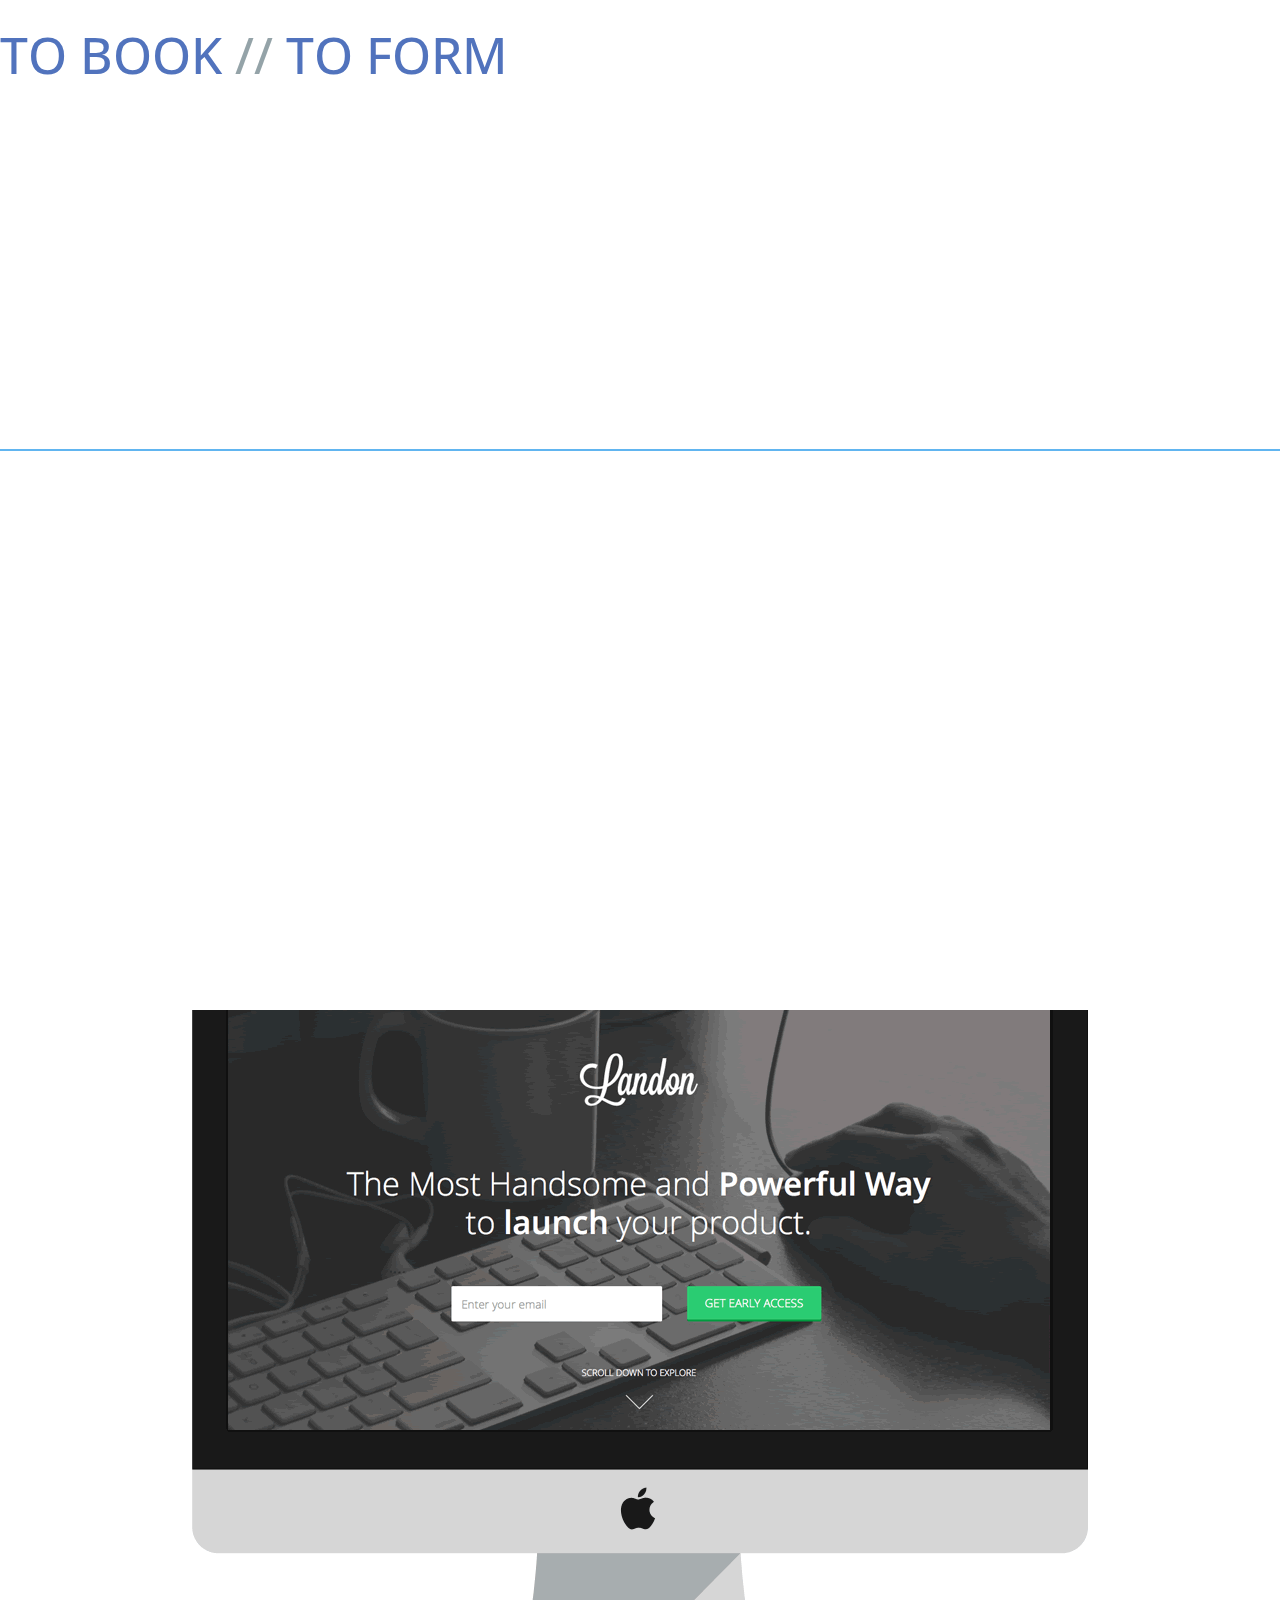
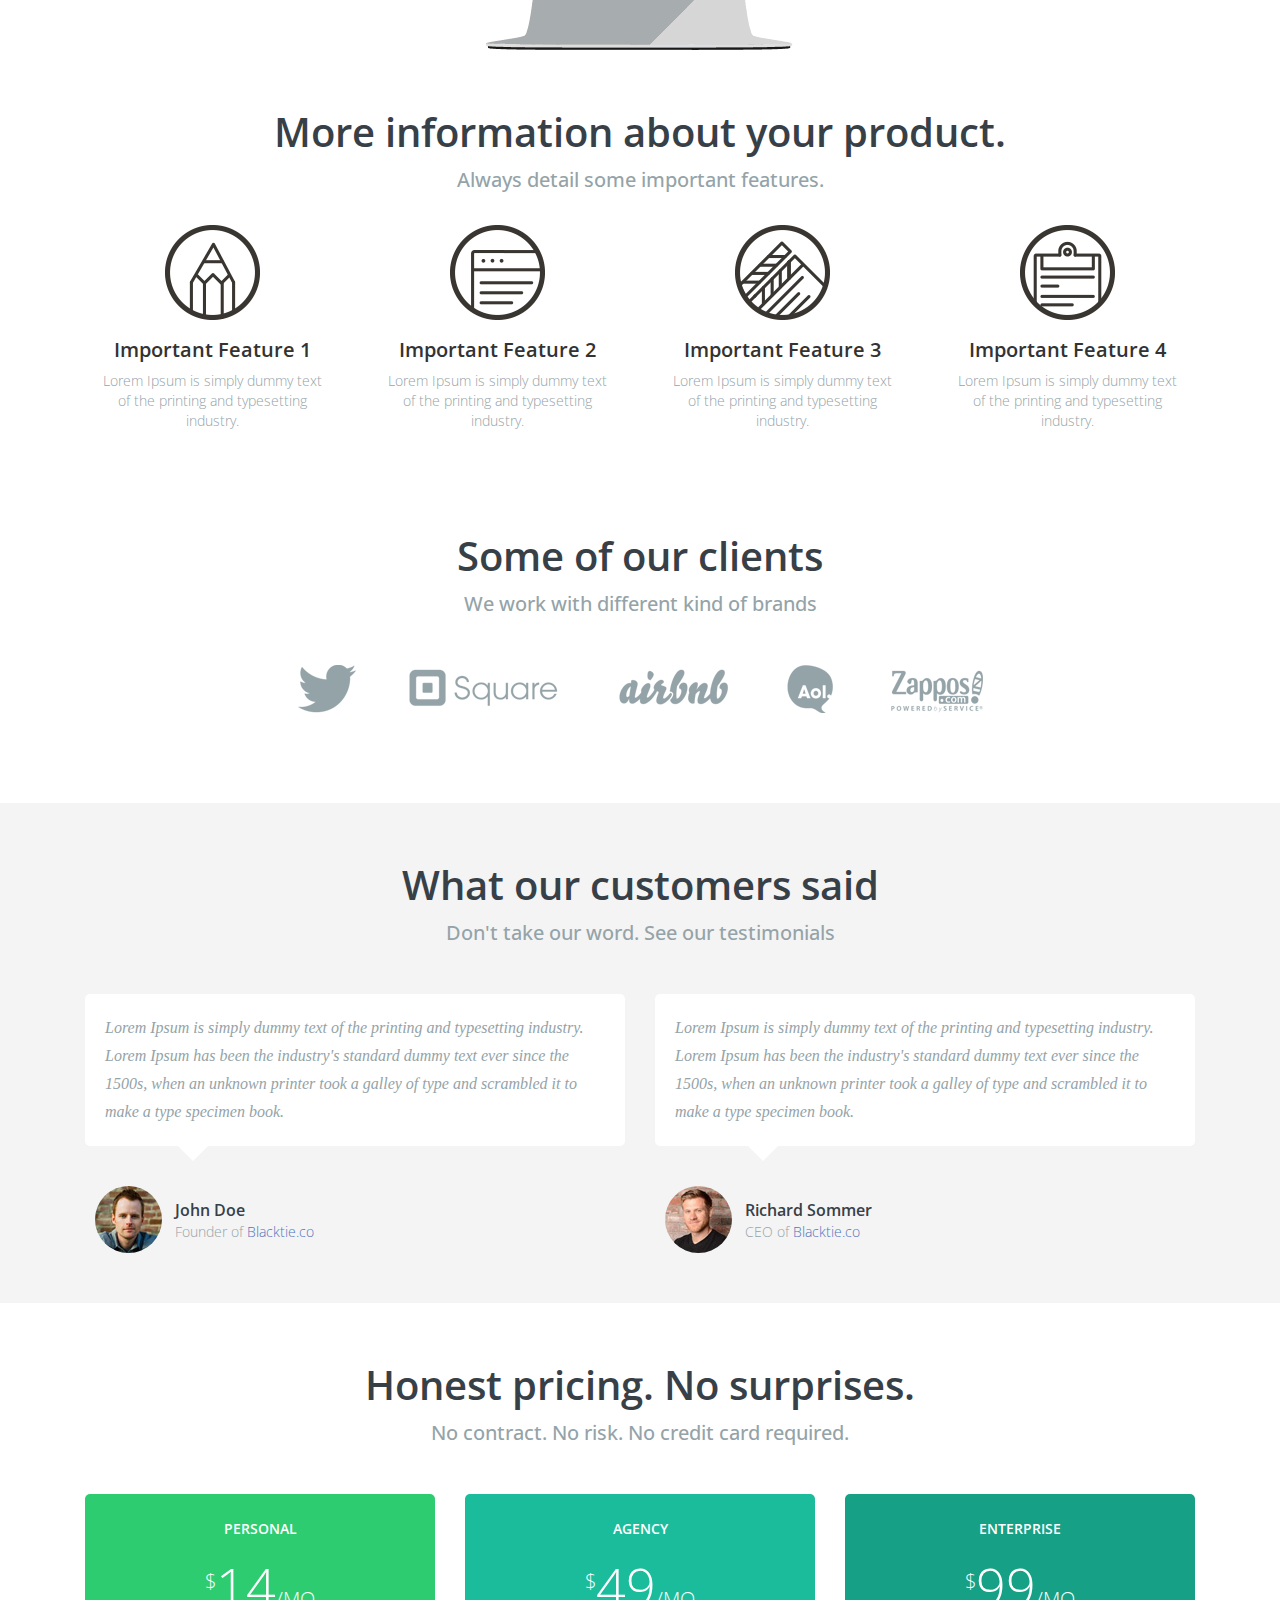
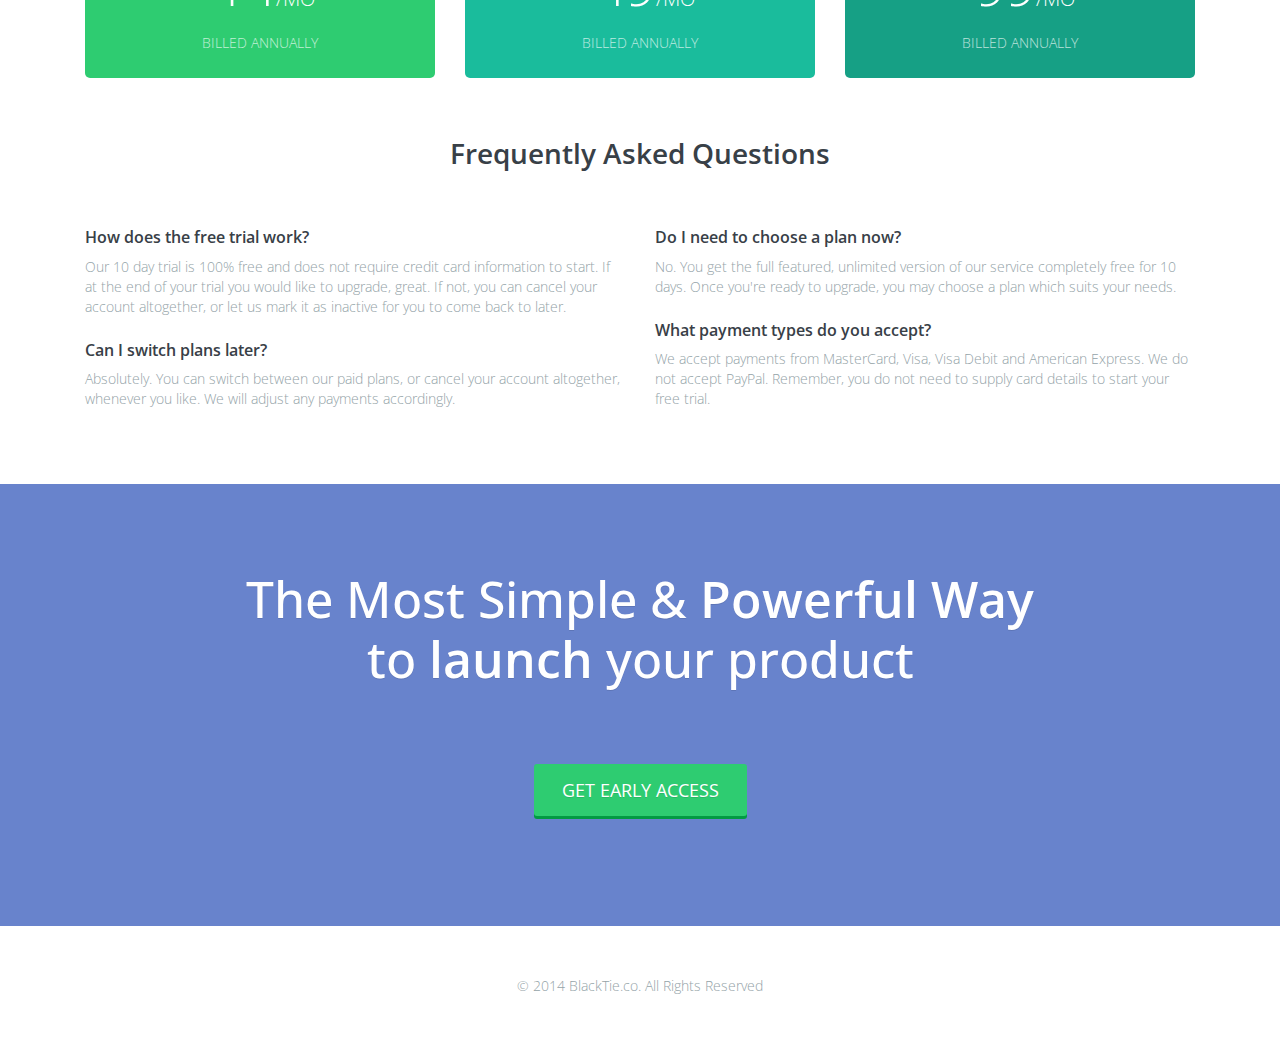
<file: WebContent/index.html>
<!DOCTYPE html>
<html lang="en">
<head>
 
	<meta charset="utf-8">
	<meta name="viewport" content="width=device-width, initial-scale=1.0">
	<meta name="author" content="Juliana Goh & Negar Ahmadifard">
	<meta name="description" content="">
	<title>LANDON - Free Bootstrap 3 Landing Page</title>
	 
	<link href="css/bootstrap.css" rel="stylesheet">
	 
	<link href="css/main.css" rel="stylesheet">
 
	<!--[if lt IE 9]>
	  <script src="js/html5shiv.js"></script>
	  <script src="js/respond.min.js"></script>
	<![endif]-->
 
	<link rel="shortcut icon" href="images/favicon.png">
	<script src="js/pace.js"></script>
        <script src="js/jquery.js"></script>
        <script src="js/bootstrap.js"></script>
        <script src="js/easing.js"></script>
        <script src="js/nicescroll.js"></script>
 
	<link href='http://fonts.googleapis.com/css?family=Open+Sans:300,600' rel='stylesheet' type='text/css'>
</head>

<body>
    
    <h1><a href="html/book.html" >TO BOOK</a> // <a href="html/form.html" >TO FORM</a> </h1>
    
	<div class="preloader"></div>
	
    <! -- ******************** MASTHEAD SECTION ******************** -->	
	<main id="top" class="masthead" role="main">
		<div class="container">
			<div class="logo"> <a href="index.html#"><img src="images/logo.png" alt="logo"></a>
			</div>
 
			<h1>The Most Handsome and <strong>Powerful Way</strong> <br>
			to <strong>launch</strong> your product.</h1>
 
			<div class="row">
	
				</div>
 
				<a href="index.html#explore" class="scrollto">
				<p>SCROLL DOWN TO EXPLORE</p>
				<p class="scrollto--arrow"><img src="images/scroll_down.png" alt="scroll down arrow"></p>
				</a>
		</div><! --/container -->
	</main><! --/main -->
 

    <! -- ******************** FEATURES SECTION ******************** -->	
	<div class="container" id="explore">
 
		<div class="section-title">
			<h2>Showcase your product with style.</h2>
			<h4>This theme is ideal for your Web Project or your App.</h4>
		</div>

		<section class="row heroimg breath">
			<div class="col-md-12 text-center"> 
				<img src="images/flat-mockup-template.png" alt="flat-mockup-template">
			</div>
		</section><! --/section -->
 
		<div class="section-title">
			<h2>More information about your product.</h2>
			<h4>Always detail some important features.</h4>
		</div>
		
		<section class="row features">
			<div class="col-sm-6 col-md-3">
				<div class="thumbnail"> 
					<img src="images/service_01.png" alt="analytics-icon">
					<div class="caption">
						<h3>Important Feature 1</h3>
						<p>Lorem Ipsum is simply dummy text of the printing and typesetting industry.</p>
					</div>
				</div><! --/thumbnail -->
			</div><! --/col-sm-6-->
 
			<div class="col-sm-6 col-md-3">
				<div class="thumbnail"> 
					<img src="images/service_02.png" alt="analytics-icon">
					<div class="caption">
						<h3>Important Feature 2</h3>
						<p>Lorem Ipsum is simply dummy text of the printing and typesetting industry.</p>
					</div>
				</div><! --/thumbnail -->
			</div><! --/col-sm-6-->
 
			<div class="col-sm-6 col-md-3">
				<div class="thumbnail"> 
					<img src="images/service_03.png" alt="analytics-icon">
					<div class="caption">
						<h3>Important Feature 3</h3>
						<p>Lorem Ipsum is simply dummy text of the printing and typesetting industry.</p>
					</div>
				</div><! --/thumbnail -->
			</div><! --/col-sm-6-->
 
			<div class="col-sm-6 col-md-3">
				<div class="thumbnail"> 
					<img src="images/service_04.png" alt="analytics-icon">
					<div class="caption">
						<h3>Important Feature 4</h3>
						<p>Lorem Ipsum is simply dummy text of the printing and typesetting industry.</p>
					</div>
				</div><! --/thumbnail -->
			</div><! --/col-sm-6-->
		</section><! --/section -->
 

	    <! -- ******************** CLIENTS SECTION ******************** -->	 
		<div class="section-title">
			<h2>Some of our clients</h2>
			<h4>We work with different kind of brands</h4>
		</div>
	
		<section class="row clientlogo breath">
			<div class="col-md-12 text-center"> 
				<img src="images/client-logos.png" alt="client-logos">
			</div>
		</section><! --/section -->
 
	</div><! --/container -->
 

	    <! -- ******************** TESTIMONIALS SECTION ******************** -->	 
		<div class="highlight testimonials">
			<div class="container">
				<div class="section-title">
					<h2>What our customers said</h2>
					<h4>Don't take our word. See our testimonials </h4>
				</div>
				
				<section class="row breath">
					<div class="col-md-6">
						<div class="testblock">Lorem Ipsum is simply dummy text of the printing and typesetting industry. Lorem Ipsum has been the industry's standard dummy text ever since the 1500s, when an unknown printer took a galley of type and scrambled it to make a type specimen book. </div>
						<div class="clientblock"> 
							<img src="images/customer-img-1.jpg" alt=".">
							<p><strong>John Doe</strong> <br>
								Founder of <a href="index.html#">Blacktie.co</a>
							</p>
						</div>
					</div><! --/col-md-6 -->
					
					<div class="col-md-6">
						<div class="testblock">Lorem Ipsum is simply dummy text of the printing and typesetting industry. Lorem Ipsum has been the industry's standard dummy text ever since the 1500s, when an unknown printer took a galley of type and scrambled it to make a type specimen book. </div>
						<div class="clientblock"> 
							<img src="images/customer-img-2.jpg" alt=".">
							<p><strong>Richard Sommer</strong> <br>
								CEO of <a href="index.html#">Blacktie.co</a>
							</p>
						</div>
					</div><! --/col-md-6 -->
				</section><! --/section -->
 
			</div><! --/container -->
		</div><! --/highlight Testimonials -->
 

	    <! -- ******************** PRICING LIST ******************** -->	  
		<div class="container">
 
			<div class="section-title">
				<h2>Honest pricing. No surprises.</h2>
				<h4>No contract. No risk. No credit card required. </h4>
			</div>
			<section class="row breath planpricing">
			
				<div class="col-md-4">
					<div class="pricing color1">
						<div class="planname">Personal</div>
						<div class="price"> <span class="curr">$</span>14<span class="per">/MO</span></div>
						<div class="billing">Billed Annually</div>
					</div><! --/pricing -->
				</div><! --/col-md-4-->
				
				<div class="col-md-4">
					<div class="pricing color2">
						<div class="planname">Agency</div>
						<div class="price"> <span class="curr">$</span>49<span class="per">/MO</span></div>
						<div class="billing">Billed Annually</div>
					</div><! --/pricing -->
				</div><! --/col-md-4-->
				
				<div class="col-md-4">
					<div class="pricing color3">
						<div class="planname">Enterprise</div>
						<div class="price"> <span class="curr">$</span>99<span class="per">/MO</span></div>
						<div class="billing">Billed Annually</div>
					</div><! --/pricing -->
				</div><! --/col-md-4-->
			</section><!-- /section planpricing -->
 

	    <! -- ******************** FAQ ******************** -->	  
 
		<div class="section-title">
			<h5>Frequently Asked Questions</h5>
		</div>
		
		<section class="row faq breath">
			<div class="col-md-6">
				<h6>How does the free trial work?</h6>
				<p>Our 10 day trial is 100% free and does not require credit card information to start. If at the end of your trial you would like to upgrade, great. If not, you can cancel your account altogether, or let us mark it as inactive for you to come back to later.</p>
				<h6>Can I switch plans later?</h6>
				<p>Absolutely. You can switch between our paid plans, or cancel your account altogether, whenever you like. We will adjust any payments accordingly.</p>
			</div><! --/col-md-6 -->
			
			<div class="col-md-6">
				<h6>Do I need to choose a plan now?</h6>
				<p>No. You get the full featured, unlimited version of our service completely free for 10 days. Once you're ready to upgrade, you may choose a plan which suits your needs.</p>
				<h6>What payment types do you accept?</h6>
				<p>We accept payments from MasterCard, Visa, Visa Debit and American Express. We do not accept PayPal. Remember, you do not need to supply card details to start your free trial.</p>
			</div><! --/col-md-6 -->
		</section><! --/section faq -->
 
	</div><! --/container -->
 
	    <! -- ******************** FOOTER ******************** -->	  
		<main class="footercta" role="main">
			<div class="container">
				<h1>The Most Simple & <strong>Powerful Way</strong> <br>
					to <strong>launch</strong> your product</h1>
 
				<div class="row">
					<div class="col-md-12 breath text-center"> 
						<a href="index.html#top" class="btn btn-success btn-lg gototop">GET EARLY ACCESS</a> 
					</div>
				</div>
			</div><! --/container -->
		</main><! --/main -->
 
		<div class="container">
			<section class="row breath">
				<div class="col-md-12 footerlinks">
					<p>&copy; 2014 BlackTie.co. All Rights Reserved</p>
				</div>
			</section><! --/section -->
		</div><! --/container -->
 
 
 
 

 
 
<script>


 $(function() {
    $('.scrollto, .gototop').bind('click',function(event){
		 var $anchor = $(this);
		 $('html, body').stop().animate({
         scrollTop: $($anchor.attr('href')).offset().top
          }, 1500,'easeInOutExpo');
     event.preventDefault();
      });
  });
        

</script>
 
</body>
</html>
</file>
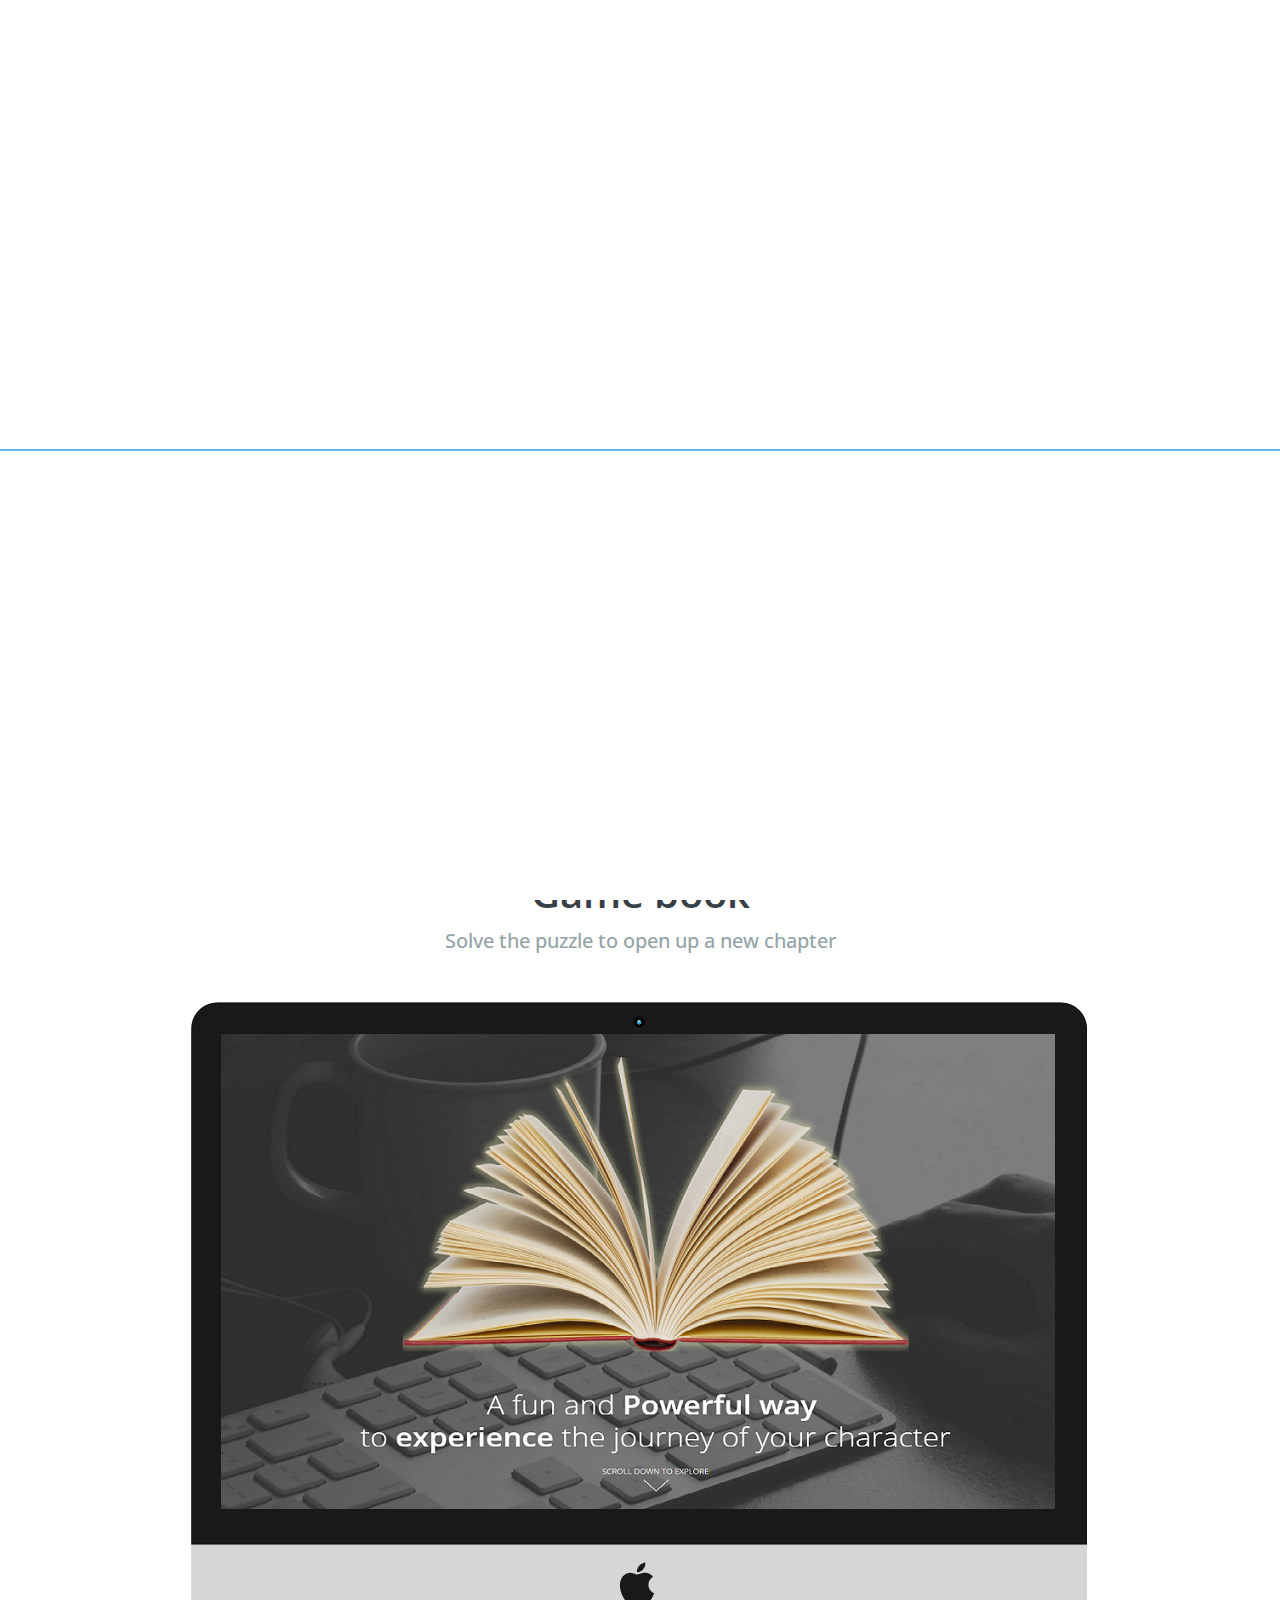
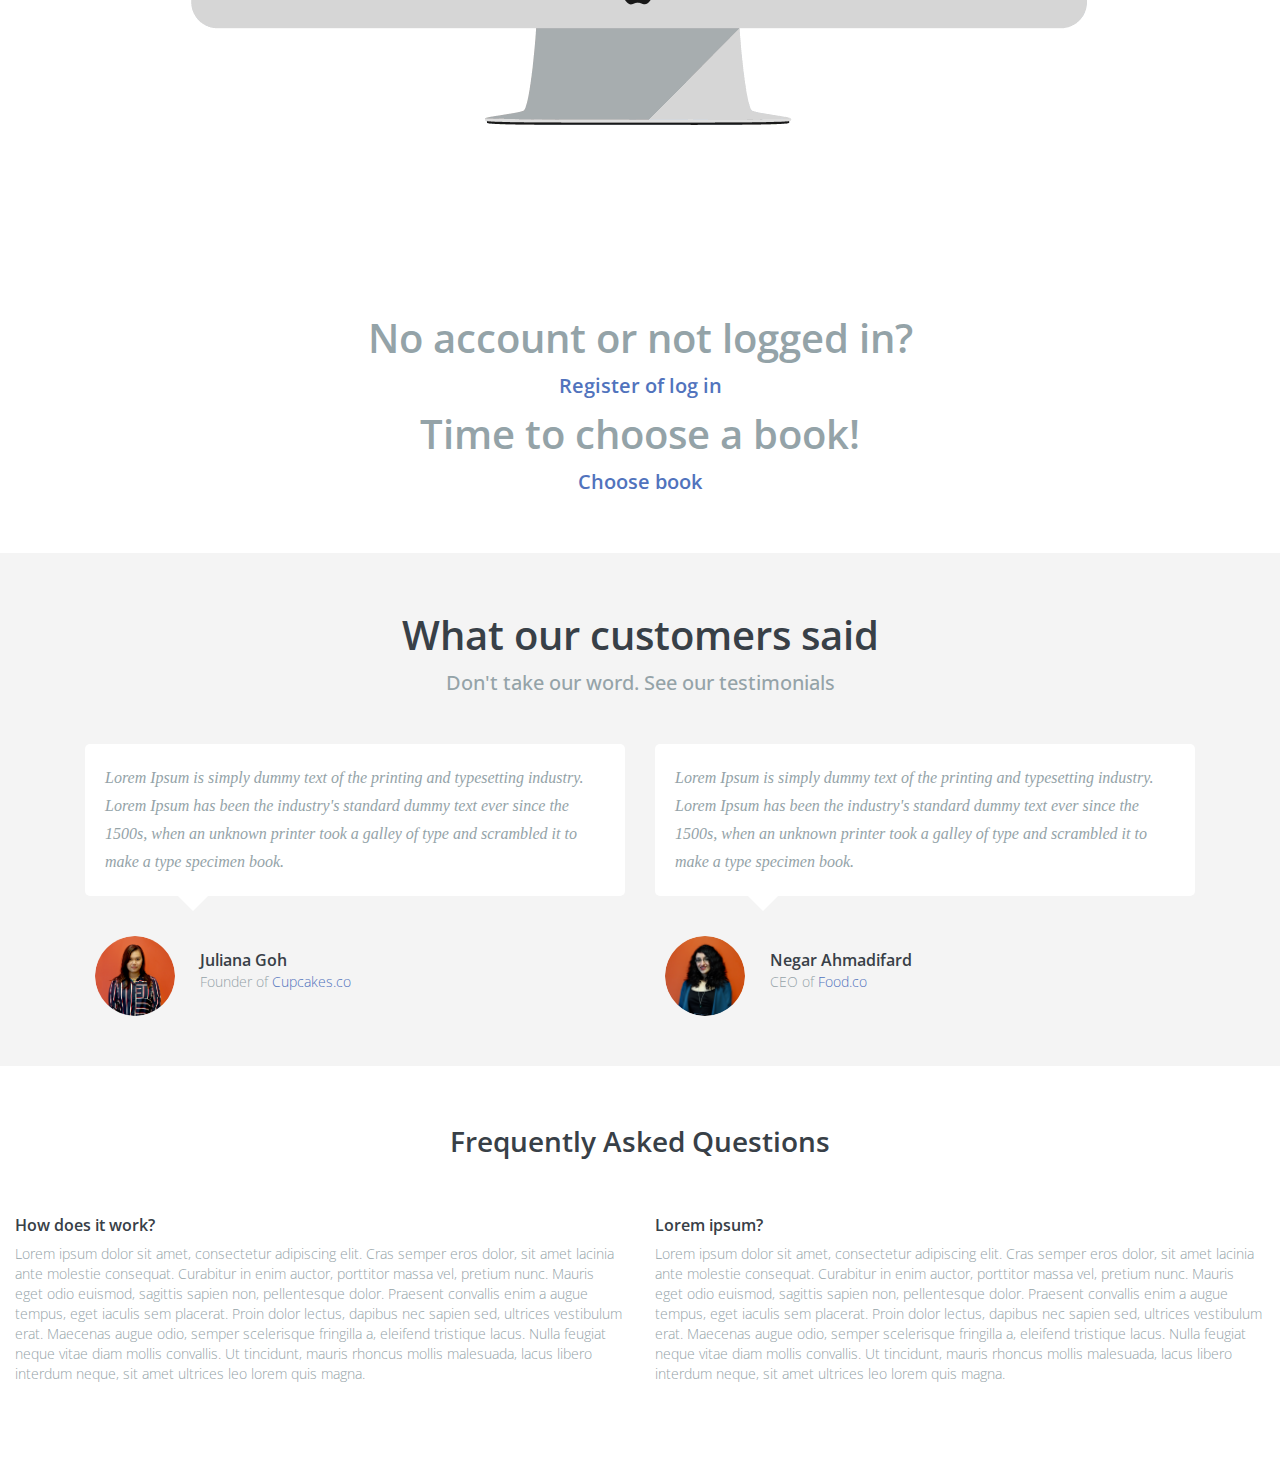
<file: Project_J_N/web/index.html>
<!DOCTYPE html>
<html lang="en">
    <head>

        <meta charset="utf-8">
        <meta name="viewport" content="width=device-width, initial-scale=1.0">
        <meta name="author" content="Juliana Goh & Negar Ahmadifard">
        <meta name="description" content="">
        
        <title>Game book</title>
        
        <link href="css/bootstrap.css" rel="stylesheet">
        <link href="css/main.css" rel="stylesheet">
        
        <script src="js/pace.js"></script>
        <script src="js/jquery.js"></script>
        <script src="js/bootstrap.js"></script>
        <script src="js/easing.js"></script>
        <script src="js/nicescroll.js"></script>

        <link href='http://fonts.googleapis.com/css?family=Open+Sans:300,600' rel='stylesheet' type='text/css'>
    </head>

    <body>

        <div class="preloader"></div>

        <!-- ******************** MASTHEAD SECTION ******************** -->	
            <main id="top" class="masthead" role="main">
                    <div class="container">
                        <div class="logo">
                                <img src="images/book.png" alt="logo" height="300" width="800">
                        </div>

                        <h1>A fun and <strong>Powerful way</strong> <br>
                        to <strong>experience</strong> the journey of your character</h1>

                        <div class="row">

                        </div>

                        <!--<a href="index.html#explore" class="scrollto">-->
                        <p>SCROLL DOWN TO EXPLORE</p>
                        <p class="scrollto--arrow"><img src="images/scroll_down.png" alt="scroll down arrow"></p>
                        <!--</a>-->
                    </div><!--container -->
            </main><!--main -->


        <!-- ******************** INTRODUCTION SECTION ******************** -->	
        <div class="container" id="explore">

            <div class="section-title">
                    <h2>Game book</h2>
                    <h4>Solve the puzzle to open up a new chapter</h4>
            </div>

            <section class="row heroimg breath">
                <div class="col-md-12 text-center"> 
                    <img src="images/flat-mockup-template.png" alt="flat-mockup-template" >
                </div>
            </section><!--section -->
        </div>


        <!-- ******************** CLIENTS SECTION ******************** -->	 
        <section class="row clientlogo breath">
            <div class="col-md-12 text-center"> 
                <h2>No account or not logged in?</h2>
                <h3> <a href="html/form.html" >Register of log in</a> </h3>

                <h2>Time to choose a book!</h2>
                <h3><a href="html/book.jsp" >Choose book</a>  </h3>
            </div>
        </section><! --/section 

        <!-- ******************** TESTIMONIALS SECTION ******************** -->	 
        <div class="highlight testimonials">
            <div class="container">
                <div class="section-title">
                        <h2>What our customers said</h2>
                        <h4>Don't take our word. See our testimonials </h4>
                </div>

                <section class="row breath">

                <div class="col-md-6">
                    <div class="testblock">Lorem Ipsum is simply dummy text of the printing and typesetting industry. 
                        Lorem Ipsum has been the industry's standard dummy text ever since the 1500s, when an unknown printer took a 
                        galley of type and scrambled it to make a type specimen book. 
                    </div>
                    <div class="clientblock"> 
                        <img src="images/foto-7.jpg" alt="." height="80" width="80">
                        <p class="title-customer"><strong>Juliana Goh</strong> <br>
                                Founder of <a href="index.html#">Cupcakes.co</a>
                        </p>
                    </div>
                </div><!--/col-md-6 -->

                <div class="col-md-6">
                        <div class="testblock">Lorem Ipsum is simply dummy text of the printing and typesetting industry. 
                            Lorem Ipsum has been the industry's standard dummy text ever since the 1500s, when an unknown printer took a galley 
                            of type and scrambled it to make a type specimen book. 
                        </div>
                        <div class="clientblock"> 
                            <img src="images/foto-4.jpg" alt="." height="80" width="80">
                            <p class="title-customer"><strong>Negar Ahmadifard</strong> <br>
                                    CEO of <a href="index.html#">Food.co</a>
                            </p>
                        </div>
                </div><!--/col-md-6 -->

                </section><!--/section -->

            </div><!--/container -->
        </div><!--/highlight Testimonials -->


        <!-- ******************** FAQ ******************** -->	  

        <div class="section-title">
                <h5>Frequently Asked Questions</h5>
        </div>

        <section class="row faq breath">
            <div class="col-md-6">
                    <h6>How does it work?</h6>
                    <p>Lorem ipsum dolor sit amet, consectetur adipiscing elit. Cras semper eros dolor, sit amet lacinia ante molestie consequat. 
                        Curabitur in enim auctor, porttitor massa vel, pretium nunc. Mauris eget odio euismod, sagittis sapien non, pellentesque dolor. 
                        Praesent convallis enim a augue tempus, eget iaculis sem placerat. Proin dolor lectus, dapibus nec sapien sed, ultrices vestibulum 
                        erat. Maecenas augue odio, semper scelerisque fringilla a, eleifend tristique lacus. Nulla feugiat neque vitae diam mollis convallis. 
                        Ut tincidunt, mauris rhoncus mollis malesuada, lacus libero interdum neque, sit amet ultrices leo lorem quis magna.</p>			
            </div><!--/col-md-6 -->

            <div class="col-md-6">
                <h6>Lorem ipsum?</h6>
                    <p>Lorem ipsum dolor sit amet, consectetur adipiscing elit. Cras semper eros dolor, sit amet lacinia ante molestie consequat. 
                        Curabitur in enim auctor, porttitor massa vel, pretium nunc. Mauris eget odio euismod, sagittis sapien non, pellentesque dolor. 
                        Praesent convallis enim a augue tempus, eget iaculis sem placerat. Proin dolor lectus, dapibus nec sapien sed, ultrices vestibulum 
                        erat. Maecenas augue odio, semper scelerisque fringilla a, eleifend tristique lacus. Nulla feugiat neque vitae diam mollis convallis. 
                        Ut tincidunt, mauris rhoncus mollis malesuada, lacus libero interdum neque, sit amet ultrices leo lorem quis magna.</p>			
            </div><!--/col-md-6 -->
        </section><!--/section faq -->

    </body>
</html>
</file>
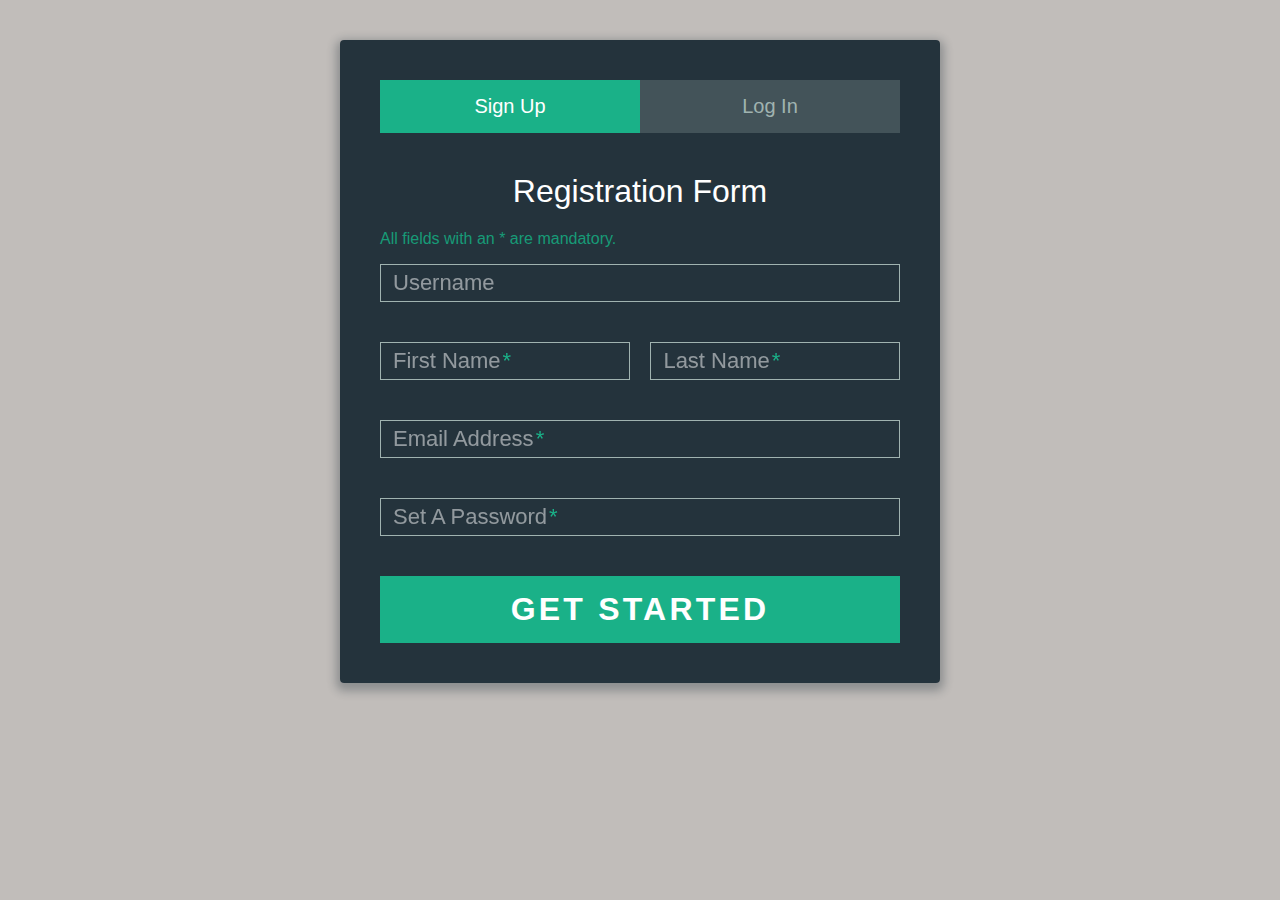
<file: WebContent/html/form.html>
<!DOCTYPE html>
<html>
<head>
	<meta charset="utf-8">
	<meta name="author" content="Juliana Goh & Negar Ahmadifard">
	<title>Registration Form</title>
	<link rel="stylesheet" href="../css/form.css">
        <script src="https://code.jquery.com/jquery-3.1.0.min.js"></script>
        <!--java script that sends the data to servlet-->
        <script src="../js/sendData.js"></script>

</head>
<body>

<div class="form">
      
      <ul class="tab-group">
        <li class="tab active"><a href="#signup">Sign Up</a></li>
        <li class="tab"><a href="#login">Log In</a></li>
      </ul>
      
      <div class="tab-content">
        <div id="signup">   
          <h1>Registration Form</h1>
          
          <p class="header-mandatory">All fields with an * are mandatory.</p>
          
          <form>
          <!-- registration form --> 
            <div class="field-wrap">
              <label>
                Username<span class="req"></span>
              </label>
              <input id="username" type="text" title="Optional field" />
            </div>  
              
            <div class="top-row">
                
            <div class="field-wrap">
              <label>
                First Name<span class="req">*</span>
              </label>
              <input id="name" type="text" required autocomplete="off" title="Mandatory field" />
            </div>
        
            <div class="field-wrap">
              <label>
                Last Name<span class="req">*</span>
              </label>
              <input id="lastName" type="text" required autocomplete="off" title="Mandatory field" />
            </div>
          </div>

          <div class="field-wrap">
            <label>
              Email Address<span class="req">*</span>
            </label>
            <input id="email" type="email" required autocomplete="off" title="Mandatory field" />
          </div>
          
          <div class="field-wrap">
            <label>
              Set A Password<span class="req">*</span>
            </label>
            <input id="password" type="password" required autocomplete="off" title="Mandatory field" />
          </div>
          
          <button type="submit" class="button button-block" onClick="performAjaxRegSend()">Get Started</button>
          
          </form>

        </div>
        
        <div id="login">   
          <h1>Welcome Back!</h1>
          
          <form>
                <!--form of the Log in-->

            <div class="field-wrap">
                <label>
                    Username<span class="req">*</span>
                </label>
                <input id="userLogin" type="text" required autocomplete="off" title="Please fill in your Username or Email Address" />

            </div>

            <div class="field-wrap">
                <label>
                    Password<span class="req">*</span>
                </label>
                <input id="passwLogin" type="password" required autocomplete="off" title="Please fill in your Password"/>
            </div>

            <!--<p class="forgot"><a href="#">Forgot Password?</a></p>-->
            
            <!--Onclick of the button, data of form fields are send to the data -->
            <button class="button button-block" onClick="performAjaxSend()">Log In</button>

          </form>

        </div>
        
      </div><!-- tab-content -->
      
</div> <!-- /form -->
        <script src="../js/form.js"></script> 
</body>
</html>
</file>
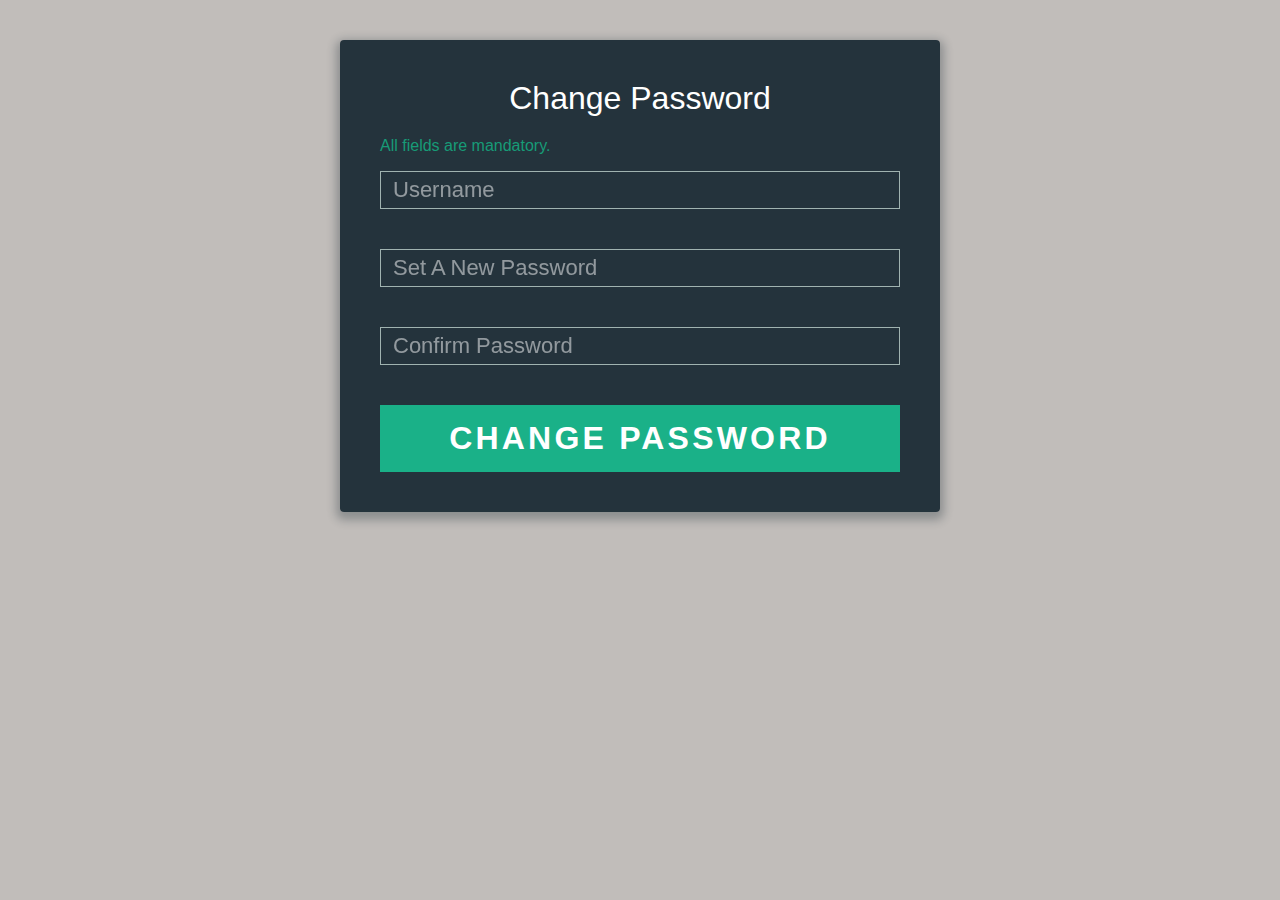
<file: Project_J_N/web/html/forgot.html>
<!DOCTYPE html>
<html>
<head>
	<meta charset="utf-8">
	<meta name="author" content="Negar Ahmadifard">
	<title>Registration Form</title>
	<link rel="stylesheet" href="../css/form.css">
        <script src="https://code.jquery.com/jquery-3.1.0.min.js"></script>
        <!--java script that sends the data to servlet-->
        <script src="../js/sendData.js"></script>

</head>
<body>

<div class="form">
      
          <h1>Change Password</h1>
          
          <p class="header-mandatory">All fields are mandatory.</p>
          
          <form name="updateForm">
          <!-- registration form --> 
            <div class="field-wrap">
              <label>
                Username<span class="req"></span>
              </label>
              <input name="chusername" id="chusername" type="text" autocomplete="off" title="Optional field" required="required" />
            </div>             
          
          <div class="field-wrap">
            <label>
              Set A New Password<span class="req"></span>
            </label>
            <input name="chpassword" id="chpassword" type="password" autocomplete="off" title="Mandatory field" required="required" />
          </div>
          
           <div class="field-wrap">
            <label>
              Confirm Password<span class="req"></span>
            </label>
            <input name="conpassword" id="conpassword" type="password" autocomplete="off" title="Mandatory field" required="required" />
          </div>
          
          <input type="button" class="button button-block" onClick="validateUpdateForm()" value="CHANGE PASSWORD">
          
          </form>

        </div>
         <!-- /form -->
        <script src="../js/form.js"></script> 
</body>
</html>
</file>
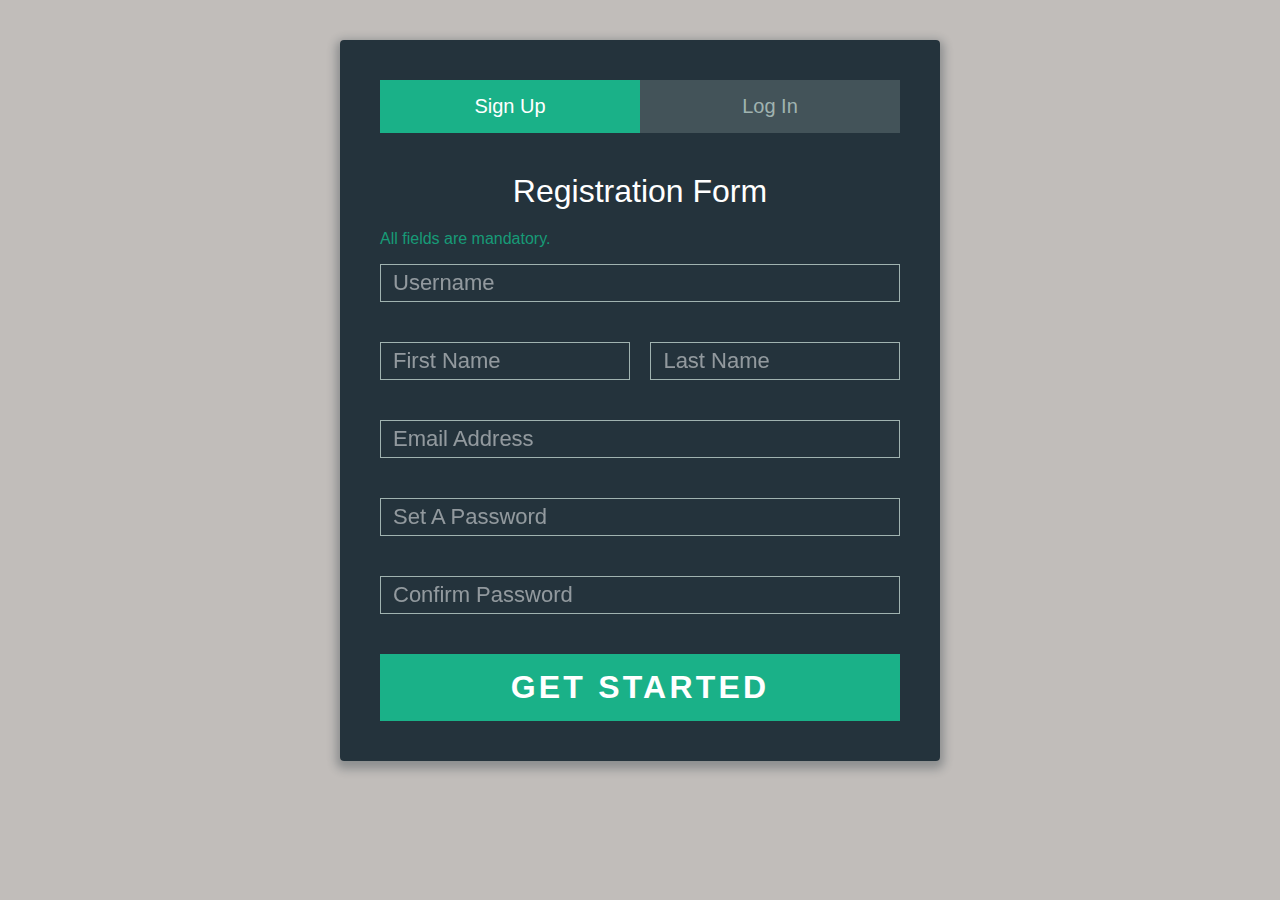
<file: Project_J_N/web/html/form.html>
<!DOCTYPE html>
<html>
<head>
	<meta charset="utf-8">
	<meta name="author" content="Negar Ahmadifard">
	<title>Registration Form</title>
	<link rel="stylesheet" href="../css/form.css">
        <script src="https://code.jquery.com/jquery-3.1.0.min.js"></script>
        <!--java script that sends the data to servlet-->
        <script src="../js/sendData.js"></script>

</head>
<body>

<div class="form">
      
      <ul class="tab-group">
        <li class="tab active"><a href="#signup">Sign Up</a></li>
        <li class="tab"><a href="#login">Log In</a></li>
      </ul>
      
      <div class="tab-content">
        <div id="signup">   
          <h1>Registration Form</h1>
          
          <p class="header-mandatory">All fields are mandatory.</p>
          
          <form name="regForm">
          <!-- registration form --> 
            <div class="field-wrap">
              <label>
                Username<span class="req"></span>
              </label>
              <input name="username" id="username" type="text" title="Mandatory field" required="required" />
            </div>  
              
            <div class="top-row">
                
            <div class="field-wrap">
              <label>
                First Name<span class="req"></span>
              </label>
              <input name="name" id="name" type="text" autocomplete="off" title="Mandatory field" required="required" />
            </div>
        
            <div class="field-wrap">
              <label>
                Last Name<span class="req"></span>
              </label>
              <input name="lastName" id="lastName" type="text" autocomplete="off" title="Mandatory field" required="required" />
            </div>
          </div>

          <div class="field-wrap">
            <label>
              Email Address<span class="req"></span>
            </label>
            <input name="email" id="email" type="email" autocomplete="off" title="Mandatory field" required="required" />
          </div>
          
          <div class="field-wrap">
            <label>
              Set A Password<span class="req"></span>
            </label>
            <input name="password" id="password" type="password" autocomplete="off" title="Mandatory field" required="required" />
          </div>
          
          <div class="field-wrap">
            <label>
             Confirm Password<span class="req"></span>
            </label>
            <input name="confirmpassword" id="confirmpassword" type="password" autocomplete="off" title="Mandatory field" required="required" />
          </div>
          
          <input type="button" class="button button-block" onClick="validateRegForm()" value="Get Started">
          
          </form>

        </div>
        
        <div id="login">   
          <h1>Welcome Back!</h1>
           
          <p class="header-mandatory">All fields are mandatory.</p>
          
          <form name="logForm">
                <!--form of the Log in-->

            <div class="field-wrap">
                <label>
                    Username<span class="req"></span>
                </label>
                <input name="userLogin" id="userLogin" type="text" autocomplete="off" title="Please fill in your Username or Email Address" required="required" />

            </div>

            <div class="field-wrap">
                <label>
                    Password<span class="req"></span>
                </label>
                <input name="passwLogin" id="passwLogin" type="password" title="Please fill in your Password" required="required" />
            </div>

			<p class="forgot"><a href="../html/forgot.html">Forgot Password?</a></p>
            
            <!--Onclick of the button, data of form fields are send to the data -->
            <input type="button" class="button button-block" onClick="validateLogForm()" value="Log In">

          </form>

        </div>
        
      </div><!-- tab-content -->
      
</div> <!-- /form -->
        
        <script src="../js/form.js"></script> 
        
</body>
</html>
</file>
<file: WebContent/css/form.css>
*, *:before, *:after {
  box-sizing: border-box;
}

html {
  overflow-y: scroll;
}

body {
  background: #c1bdba;
  font-family: 'Titillium Web', sans-serif;
}

a {
  text-decoration: none;
  color: #1ab188;
  -webkit-transition: .5s ease;
  transition: .5s ease;
}
a:hover {
  color: #179b77;
}

.form {
  background: rgba(19, 35, 47, 0.9);
  padding: 40px;
  max-width: 600px;
  margin: 40px auto;
  border-radius: 4px;
  box-shadow: 0 4px 10px 4px rgba(19, 35, 47, 0.3);
}

.tab-group {
  list-style: none;
  padding: 0;
  margin: 0 0 40px 0;
}
.tab-group:after {
  content: "";
  display: table;
  clear: both;
}
.tab-group li a {
  display: block;
  text-decoration: none;
  padding: 15px;
  background: rgba(160, 179, 176, 0.25);
  color: #a0b3b0;
  font-size: 20px;
  float: left;
  width: 50%;
  text-align: center;
  cursor: pointer;
  -webkit-transition: .5s ease;
  transition: .5s ease;
}
.tab-group li a:hover {
  background: #179b77;
  color: #ffffff;
}
.tab-group .active a {
  background: #1ab188;
  color: #ffffff;
}

.tab-content > div:last-child {
  display: none;
}

h1 {
  text-align: center;
  color: #ffffff;
  font-weight: 300;
  margin: 0 0 40px;
}

label {
  position: absolute;
  -webkit-transform: translateY(6px);
          transform: translateY(6px);
  left: 13px;
  color: rgba(255, 255, 255, 0.5);
  -webkit-transition: all 0.25s ease;
  transition: all 0.25s ease;
  -webkit-backface-visibility: hidden;
  pointer-events: none;
  font-size: 22px;
}
label .req {
  margin: 2px;
  color: #1ab188;
}

label.active {
  -webkit-transform: translateY(50px);
          transform: translateY(50px);
  left: 2px;
  font-size: 14px;
}
label.active .req {
  opacity: 0;
}

label.highlight {
  color: #ffffff;
}

input, textarea {
  font-size: 22px;
  display: block;
  width: 100%;
  height: 100%;
  padding: 5px 10px;
  background: none;
  background-image: none;
  border: 1px solid #a0b3b0;
  color: #ffffff;
  border-radius: 0;
  -webkit-transition: border-color .25s ease, box-shadow .25s ease;
  transition: border-color .25s ease, box-shadow .25s ease;
}
input:focus, textarea:focus {
  outline: 0;
  border-color: #1ab188;
}

textarea {
  border: 2px solid #a0b3b0;
  resize: vertical;
}

.field-wrap {
  position: relative;
  margin-bottom: 40px;
}

.top-row:after {
  content: "";
  display: table;
  clear: both;
}
.top-row > div {
  float: left;
  width: 48%;
  margin-right: 4%;
}
.top-row > div:last-child {
  margin: 0;
}

.button {
  border: 0;
  outline: none;
  border-radius: 0;
  padding: 15px 0;
  font-size: 2rem;
  font-weight: 600;
  text-transform: uppercase;
  letter-spacing: .1em;
  background: #1ab188;
  color: #ffffff;
  -webkit-transition: all 0.5s ease;
  transition: all 0.5s ease;
  -webkit-appearance: none;
}
.button:hover, .button:focus {
  background: #179b77;
}

.button-block {
  display: block;
  width: 100%;
}

.forgot {
  margin-top: -20px;
  text-align: right;
}

.header-mandatory {
  margin-top: -20px;
  text-align: left;
  text-decoration: none;
  color: #179b77;
  -webkit-transition: .5s ease;
  transition: .5s ease;
}
</file>
<file: Project_J_N/web/css/form.css>
*, *:before, *:after {
  box-sizing: border-box;
}

html {
  overflow-y: scroll;
}

body {
  background: #c1bdba;
  font-family: 'Titillium Web', sans-serif;
}

a {
  text-decoration: none;
  color: #1ab188;
  -webkit-transition: .5s ease;
  transition: .5s ease;
}
a:hover {
  color: #179b77;
}

.form {
  background: rgba(19, 35, 47, 0.9);
  padding: 40px;
  max-width: 600px;
  margin: 40px auto;
  border-radius: 4px;
  box-shadow: 0 4px 10px 4px rgba(19, 35, 47, 0.3);
}

.tab-group {
  list-style: none;
  padding: 0;
  margin: 0 0 40px 0;
}
.tab-group:after {
  content: "";
  display: table;
  clear: both;
}
.tab-group li a {
  display: block;
  text-decoration: none;
  padding: 15px;
  background: rgba(160, 179, 176, 0.25);
  color: #a0b3b0;
  font-size: 20px;
  float: left;
  width: 50%;
  text-align: center;
  cursor: pointer;
  -webkit-transition: .5s ease;
  transition: .5s ease;
}
.tab-group li a:hover {
  background: #179b77;
  color: #ffffff;
}
.tab-group .active a {
  background: #1ab188;
  color: #ffffff;
}

.tab-content > div:last-child {
  display: none;
}

h3, h1 {
  text-align: center;
  color: #ffffff;
  font-weight: 300;
  margin: 0 0 40px;
}

label {
  position: absolute;
  -webkit-transform: translateY(6px);
          transform: translateY(6px);
  left: 13px;
  color: rgba(255, 255, 255, 0.5);
  -webkit-transition: all 0.25s ease;
  transition: all 0.25s ease;
  -webkit-backface-visibility: hidden;
  pointer-events: none;
  font-size: 22px;
} 
label .req {
  margin: 2px;
  color: #1ab188;
}

label.active {
  -webkit-transform: translateY(50px);
          transform: translateY(50px);
  left: 2px;
  font-size: 14px;
}
label.active .req {
  opacity: 0;
}

label.highlight {
  color: #ffffff;
}

input, textarea {
  font-size: 22px;
  display: block;
  width: 100%;
  height: 100%;
  padding: 5px 10px;
  background: none;
  background-image: none;
  border: 1px solid #a0b3b0;
  color: #ffffff;
  border-radius: 0;
  -webkit-transition: border-color .25s ease, box-shadow .25s ease;
  transition: border-color .25s ease, box-shadow .25s ease;
}

input:focus, textarea:focus {
  outline: 0;
  border-color: #1ab188;
}

textarea {
  border: 2px solid #a0b3b0;
  resize: vertical;
}

.field-wrap {
  position: relative;
  margin-bottom: 40px;
}

.top-row:after {
  content: "";
  display: table;
  clear: both;
}
.top-row > div {
  float: left;
  width: 48%;
  margin-right: 4%;
}
.top-row > div:last-child {
  margin: 0;
}

.button {
  border: 0;
  outline: none;
  border-radius: 0;
  padding: 15px 0;
  font-size: 2rem;
  font-weight: 600;
  text-transform: uppercase;
  letter-spacing: .1em;
  background: #1ab188;
  color: #ffffff;
  -webkit-transition: all 0.5s ease;
  transition: all 0.5s ease;
  -webkit-appearance: none;
}
.button:hover, .button:focus {
  background: #179b77;
}

.button-block {
  display: block;
  width: 100%;
}

.forgot {
  margin-top: -20px;
  text-align: right;
}

.header-mandatory {
  margin-top: -20px;
  text-align: left;
  text-decoration: none;
  color: #179b77;
  -webkit-transition: .5s ease;
  transition: .5s ease;
}
</file>
<file: WebContent/css/main.css>
/*	################################################################

	Author: Carlos Alvarez
	URL: http://alvarez.is

	Project Name: LANDON - Bootstrap 3 Theme
	Version: 1.0
	URL: http://blacktie.co
	
################################################################# */ 

@charset "utf-8";

body{
	font-family:'Open Sans',Arial,sans-serif;
	background:#FFF;
	font-weight:300;
	height:100%;
	margin:0;
	padding:0;
	color:#94a3a8;
	}
	
strong,b{
	font-weight:600;
	}

h1{font-size:50px;line-height:60px;margin:25px 0;}
h2{font-size:40px;font-weight:600;margin:15px 0;}
h3{font-size:20px;margin:10px 0;font-weight:600;}
h4{font-size:20px;margin:10px 0;}
h5{font-size:28px;font-weight:600;margin:15px 0;color:#384047;}
h6{font-size:16px;font-weight:600;margin:10px 0;color:#384047;}

a{color:#5173bd;}
a:hover,a:focus{color:#5173bd;}

.preloader{
	background-color:#FFFFFF;
	position:fixed;
	width:100%;
	height:100%;
	z-index:9999999;
	}

.pace{
	-webkit-pointer-events:none;
	pointer-events:none;
	-webkit-user-select:none;
	-moz-user-select:none;
	user-select:none;
	z-index:9999999;
	position:fixed;
	margin:auto;
	top:0;
	left:0;
	right:0;
	bottom:0;
	height:2px;
	width:100%;
	background:#fff;
	}
	
.pace .pace-progress{
	-webkit-box-sizing:border-box;
	-moz-box-sizing:border-box;
	-ms-box-sizing:border-box;
	-o-box-sizing:border-box;
	box-sizing:border-box;
	-webkit-transition:width 1s ease-in-out 1s linear;
	-moz-transition:width 1s ease-in-out 1s linear;
	-ms-transition:width 1s ease-in-out 1s linear;
	-o-transition:width 1s ease-in-out 1s linear;
	transition:width 1s ease-in-out 1s linear;
	-webkit-transform:translate3d(0,0,0);
	-moz-transform:translate3d(0,0,0);
	-ms-transform:translate3d(0,0,0);
	-o-transform:translate3d(0,0,0);
	transform:translate3d(0,0,0);
	max-width:100%;position:fixed;
	z-index:9999999;display:block;
	position:absolute;
	left:0px;
	top:0px;
	height:100%;
	background:#61b5f0;
	}
	
.pace.pace-inactive{display:none;}

.btn,.btn-lg,.input-lg{border-radius:3px;}

.form-control{
	border-radius:3px;
	-webkit-box-shadow:none;
	box-shadow:none;border:0;
	}
	
.input-lg{height:55px;}

.btn-lg,.btn-group-lg>.btn{
	padding:10px 28px;
	height:52px;
	}
.breath{margin:50px auto;}

.highlight{background:#f4f4f4;margin-top:40px;}

.masthead{
	position:relative;
	padding:80px 15px;
	color:#FFF;
	text-align:center;
	text-shadow:0 1px 0 rgba(0,0,0,.1);
	background-color:#6883cc;
	background-image:url("../images/header.png");
	background-repeat:no-repeat;
	background-position:center center;
	background-attachment:fixed;
	-webkit-background-size:cover;
	-moz-background-size:cover;
	-o-background-size:cover;
	background-size:cover;
	}

.masthead .container{
	animation:fadein 2s;
	-moz-animation:fadein 2s;
	-webkit-animation:fadein 2s;
	-o-animation:fadein 2s;
	}

.loading *{
	-webkit-animation:none!important;
	-moz-animation:none!important;
	-ms-animation:none!important;
	-o-animation:none!important;
	}

@keyframes fadein{
	from{opacity:0;
	-webkit-transform:translateY(-30px);
	-moz-transform:translateY(-30px);
	transform:translateY(-30px);}
	to{opacity:1;
	-webkit-transform:translateY(0);
	-moz-transform:translateY(0);
	transform:translateY(0);}}
	
@-moz-keyframes fadein { /* Firefox */
	 from {
	 opacity:0;
	 -webkit-transform: translateY(-30px);
	-moz-transform: translateY(-30px);
	transform: translateY(-30px);
	}to{opacity:1;-webkit-transform:translateY(0);-moz-transform:translateY(0);transform:translateY(0);}
	}

@-webkit-keyframes fadein { /* Safari and Chrome */
	 from {
	 opacity:0;
	 -webkit-transform: translateY(-30px);
	-moz-transform: translateY(-30px);
	transform: translateY(-30px);
}

to {
	opacity:1;
	-webkit-transform: translateY(0);
	-moz-transform: translateY(0);
	transform: translateY(0);
}
}
@-o-keyframes fadein { /* Opera */
 from {
 opacity:0;
 -webkit-transform: translateY(-30px);
-moz-transform: translateY(-30px);
transform: translateY(-30px);
}
to {
	opacity:1;
	-webkit-transform: translateY(0);
	-moz-transform: translateY(0);
	transform: translateY(0);
}
}
/*animation ends*/

.logo {
	padding: 45px 0;
	text-align:center;
}
.btn-large {
	font-size:18px;
	padding:20px 50px;
	margin:5px 10px;
}
.btn-success {
	background-color: #2ecc71;
	background-image:none;
	border: 0;
	-webkit-box-shadow: 0 3px 0 rgba(2, 154, 67, 1);
	box-shadow: 0 3px 0 rgba(2, 154, 67, 1);
	line-height: 1.8;
}
.btn-success:hover, .btn-success:focus, .btn-success:active {
	background-color: #29c36a;
	color:#FFF;
	border: 0;
	-webkit-box-shadow: 0 3px 0 rgba(2, 139, 61, 1);
	box-shadow: 0 3px 0 rgba(2, 139, 61, 1);
}
.btn-primary {
	background-color: #2db6d8;
	background-image:none;
	border-color: rgba(0, 0, 0, 0.1) rgba(0, 0, 0, 0.1) rgba(0, 0, 0, 0.25);
}
.btn-primary:hover, .btn-primary:focus, .btn-primary:active {
	background-color: #209ab8!important;
	color:#FFF!important;
}
.subscribe {
	padding: 45px 0;
}
.alertMsg {
	float: left;
	font-size: 14px;
	display: block;
	padding: 5px 17px;
}


/* Boucing Arrow Animation */

@keyframes arrowbounce {
from {
-webkit-transform: translateY(0);
-moz-transform: translateY(0);
transform: translateY(0);
}
to {
	-webkit-transform: translateY(-20px);
	-moz-transform: translateY(-20px);
	transform: translateY(-20px);
}
}
@-moz-keyframes arrowbounce { /* Firefox */
from {
-webkit-transform: translateY(0);
-moz-transform: translateY(0);
transform: translateY(0);
}
to {
	-webkit-transform: translateY(-20px);
	-moz-transform: translateY(-20px);
	transform: translateY(-20px);
}
}
@-webkit-keyframes arrowbounce { /* Safari and Chrome */
from {
-webkit-transform: translateY(0);
-moz-transform: translateY(0);
transform: translateY(0);
}
to {
	-webkit-transform: translateY(-20px);
	-moz-transform: translateY(-20px);
	transform: translateY(-20px);
}
}
@-o-keyframes arrowbounce { /* Opera */
from {
-webkit-transform: translateY(0);
-moz-transform: translateY(0);
transform: translateY(0);
}
to {
	-webkit-transform: translateY(-20px);
	-moz-transform: translateY(-20px);
	transform: translateY(-20px);
}
}
.scrollto, .scrollto:hover {
	margin:30px;
	display:block;
	color:#FFF;
	text-decoration:none;
	width:200px;
	margin:0 auto;
}
.scrollto--arrow {
	padding:10px;
}
.scrollto--arrow img {
	animation: arrowbounce 1s alternate infinite;
	-moz-animation: arrowbounce 1s alternate infinite; /* Firefox */
	-webkit-animation: arrowbounce 1s alternate infinite; /* Safari and Chrome */
	-o-animation: arrowbounce 1s alternate infinite; /* Opera */
}
/*========== 3. HERO IMAGE ==============*/

.section-title {
	text-align:center;
	margin-top:60px;
	margin-bottom:30px;
}
.section-title h2 {
	color:#384047;
}
.section-title h4 {
	color:#94a3a8;
}
.heroimg img, .clientlogo img {
	max-width:100%;
}
/*========== 4. FEATURES ==============*/

.features {
	margin:25px 0;
}
.thumbnail {
	border:0;
	text-align:center;
}
.thumbnail .caption p {
	color: #94a3a8;
}
/*Hover Animation*/

.thumbnail img {
	-moz-transition:all 0.6s ease;
	-webkit-transition:all 0.6s ease;
	-ms-transition:all 0.6s ease;
	-o-transition:all 0.6s ease;
	transition:all 0.6s ease;
}
.thumbnail:hover img {
	-moz-transform:scale(1.05);
	-webkit-transform:scale(1.05);
	-o-transform:scale(1.05);
	-ms-transform:scale(1.05);
	transform:scale(1.05);
	z-index:2;
}
/*========== 5. TESTIMONIALS ==============*/

.testblock {
	width:100%;
	height:auto;
	padding:20px;
	background:#FFF;
	-webkit-border-radius:5px;
	-moz-border-radius:5px;
	border-radius:5px;
	font-family:Georgia, "Times New Roman", Times, serif;
	font-style:italic;
	position:relative;
	line-height:28px;
	font-size:16px;
}
.testblock:after {
	top: 100%;
	left: 20%;
	border: solid transparent;
	content: " ";
	height: 0;
	width: 0;
	position: absolute;
	pointer-events: none;
	border-color: rgba(255, 255, 255, 0);
	border-top-color: #ffffff;
	border-width: 15px;
	margin-left: -15px;
}
.clientblock {
	margin-top:40px;
	margin-left:10px;
}
.clientblock img {
	float:left;
	-webkit-border-radius:100%;
	-moz-border-radius:100%;
	border-radius:100%;
}
.clientblock p {
	padding-left:80px;
	padding-top:13px;
}
.clientblock p strong {
	color:#384047;
	font-size:16px;
}
/* Animation */

.testblock {
	-moz-transition:all 0.6s ease;
	-webkit-transition:all 0.6s ease;
	-ms-transition:all 0.6s ease;
	-o-transition:all 0.6s ease;
	transition:all 0.6s ease;
}
.testblock:hover {
	-moz-transform:scale(1.05);
	-webkit-transform:scale(1.05);
	-o-transform:scale(1.05);
	-ms-transform:scale(1.05);
	transform:scale(1.05);
	z-index:2;
}
/*========== 6. PLANS AND PRICING ==============*/

.pricing {
	padding:25px;
	color:#FFF;
	text-align:center;
	-webkit-border-radius:5px;
	-moz-border-radius:5px;
	border-radius:5px;
}
.pricing .planname {
	text-transform:uppercase;
	font-weight:600;
}
.pricing .price {
	font-size:52px;
	font-weight:300;
	margin:10px 0;
}
.pricing .billing {
	text-transform:uppercase;
	color:#FFF;
	opacity:0.7;
}
.pricing .price .curr {
	display:inline-block;
	font-size:20px;
	vertical-align:super;
}
.pricing .price .per {
	display:inline-block;
	font-size:20px;
	vertical-align: baseline;
}
.color1 {
	background-color:#2ecc71;
}
.color2 {
	background-color:#1abc9c;
}
.color3 {
	background-color:#16a085;
}
/* Animation */

.pricing {
	-moz-transition:all 0.6s ease;
	-webkit-transition:all 0.6s ease;
	-ms-transition:all 0.6s ease;
	-o-transition:all 0.6s ease;
	transition:all 0.6s ease;
}
.pricing:hover {
	-moz-transform:scale(1.05);
	-webkit-transform:scale(1.05);
	-o-transform:scale(1.05);
	-ms-transform:scale(1.05);
	transform:scale(1.05);
	z-index:2;
}

/*========== 7. FAQ ==============*/

.faq p {
	margin-bottom:25px;
}

/*==========8. FOOTER ==============*/


.footercta {
	padding: 60px 15px;
	color: #FFF;
	text-align: center;
	text-shadow: 0 1px 0 rgba(0, 0, 0, .1);
	background-color: #6883cc;
	background-image:url("../images/header.png");
	background-repeat: no-repeat;
	background-position: center center;
	background-attachment: fixed;
	-webkit-background-size: cover;
	-moz-background-size: cover;
	-o-background-size: cover;
	background-size: cover;
}
.footerlinks {
	text-align:center;
}
.footerlinks a {
	text-align:center;
	padding:0 13px;
	display:inline-block;
	padding-bottom: 15px;
}



/*==========9. CUSTOM MEDIA QUERIES==============*/


/*MEDIA QUERIES*/

@media (max-width: 991px) {
 h1 {
font-size: 35px;
line-height: 50px;
margin: 15px 0;
}
 h2 {
font-size: 35px;
}
 .testimonials [class*="col-"]:not(:first-child) {
 margin-top: 40px;
}
 .planpricing [class*="col-"]:not(:first-child) {
 margin-top: 30px;
}
 .breath {
margin: 30px auto;
}
}
 @media (max-width: 767px) {
 h1 {
font-size: 30px;
line-height: 40px;
}
 h2 {
font-size: 30px;
line-height: 40px;
}
 .subscribe [class*="col-"]:not(:first-child) {
 margin-top: 30px;
}
 .masthead {
padding: 40px 15px;
}
}
 @media (max-width: 480px) {
	 /*Media Queries for smaller devices*/
	 .masthead {
	background-attachment: scroll;
}

}
</file>
<file: Project_J_N/web/css/main.css>
/*	################################################################

	Author: Carlos Alvarez
	URL: http://alvarez.is

	Project Name: LANDON - Bootstrap 3 Theme
	Version: 1.0
	URL: http://blacktie.co
	
################################################################# */ 

@charset "utf-8";

body{
	font-family:'Open Sans',Arial,sans-serif;
	background:#FFF;
	font-weight:300;
	height:100%;
	margin:0;
	padding:0;
	color:#94a3a8;
	}
	
        
        
strong,b{
	font-weight:600;
	}

h1{font-size:50px;line-height:60px;margin:25px 0;}
h2{font-size:40px;font-weight:600;margin:15px 0;}
h3{font-size:20px;margin:10px 0;font-weight:600;}
h4{font-size:20px;margin:10px 0;}
h5{font-size:28px;font-weight:600;margin:15px 0;color:#384047;}
h6{font-size:16px;font-weight:600;margin:10px 0;color:#384047;}

a{color:#5173bd;}
a:hover,a:focus{color:#5173bd;}

.title-customer{
    position: absolute;
    left: 50px;
}

.preloader{
	background-color:#FFFFFF;
	position:fixed;
	width:100%;
	height:100%;
	z-index:9999999;
	}

.pace{
	-webkit-pointer-events:none;
	pointer-events:none;
	-webkit-user-select:none;
	-moz-user-select:none;
	user-select:none;
	z-index:9999999;
	position:fixed;
	margin:auto;
	top:0;
	left:0;
	right:0;
	bottom:0;
	height:2px;
	width:100%;
	background:#fff;
	}
	
.pace .pace-progress{
	-webkit-box-sizing:border-box;
	-moz-box-sizing:border-box;
	-ms-box-sizing:border-box;
	-o-box-sizing:border-box;
	box-sizing:border-box;
	-webkit-transition:width 1s ease-in-out 1s linear;
	-moz-transition:width 1s ease-in-out 1s linear;
	-ms-transition:width 1s ease-in-out 1s linear;
	-o-transition:width 1s ease-in-out 1s linear;
	transition:width 1s ease-in-out 1s linear;
	-webkit-transform:translate3d(0,0,0);
	-moz-transform:translate3d(0,0,0);
	-ms-transform:translate3d(0,0,0);
	-o-transform:translate3d(0,0,0);
	transform:translate3d(0,0,0);
	max-width:100%;position:fixed;
	z-index:9999999;display:block;
	position:absolute;
	left:0px;
	top:0px;
	height:100%;
	background:#61b5f0;
	}
	
.pace.pace-inactive{display:none;}

.btn,.btn-lg,.input-lg{border-radius:3px;}

.form-control{
	border-radius:3px;
	-webkit-box-shadow:none;
	box-shadow:none;border:0;
	}
	
.input-lg{height:55px;}

.btn-lg,.btn-group-lg>.btn{
	padding:10px 28px;
	height:52px;
	}
.breath{margin:50px auto;}

.highlight{background:#f4f4f4;margin-top:40px;}

.masthead{
	position:relative;
	padding:80px 15px;
	color:#FFF;
	text-align:center;
	text-shadow:0 1px 0 rgba(0,0,0,.1);
	background-color:#6883cc;
	background-image:url("../images/header.png");
	background-repeat:no-repeat;
	background-position:center center;
	background-attachment:fixed;
	-webkit-background-size:cover;
	-moz-background-size:cover;
	-o-background-size:cover;
	background-size:cover;
	}

.masthead .container{
	animation:fadein 2s;
	-moz-animation:fadein 2s;
	-webkit-animation:fadein 2s;
	-o-animation:fadein 2s;
	}

.loading *{
	-webkit-animation:none!important;
	-moz-animation:none!important;
	-ms-animation:none!important;
	-o-animation:none!important;
	}

@keyframes fadein{
	from{opacity:0;
	-webkit-transform:translateY(-30px);
	-moz-transform:translateY(-30px);
	transform:translateY(-30px);}
	to{opacity:1;
	-webkit-transform:translateY(0);
	-moz-transform:translateY(0);
	transform:translateY(0);}}
	
@-moz-keyframes fadein { /* Firefox */
	 from {
	 opacity:0;
	 -webkit-transform: translateY(-30px);
	-moz-transform: translateY(-30px);
	transform: translateY(-30px);
	}to{opacity:1;-webkit-transform:translateY(0);-moz-transform:translateY(0);transform:translateY(0);}
	}

@-webkit-keyframes fadein { /* Safari and Chrome */
	 from {
	 opacity:0;
	 -webkit-transform: translateY(-30px);
	-moz-transform: translateY(-30px);
	transform: translateY(-30px);
}

to {
	opacity:1;
	-webkit-transform: translateY(0);
	-moz-transform: translateY(0);
	transform: translateY(0);
}
}
@-o-keyframes fadein { /* Opera */
 from {
 opacity:0;
 -webkit-transform: translateY(-30px);
-moz-transform: translateY(-30px);
transform: translateY(-30px);
}
to {
	opacity:1;
	-webkit-transform: translateY(0);
	-moz-transform: translateY(0);
	transform: translateY(0);
}
}
/*animation ends*/

.logo {
	padding: 45px 0;
	text-align:center;
}
.btn-large {
	font-size:18px;
	padding:20px 50px;
	margin:5px 10px;
}
.btn-success {
	background-color: #2ecc71;
	background-image:none;
	border: 0;
	-webkit-box-shadow: 0 3px 0 rgba(2, 154, 67, 1);
	box-shadow: 0 3px 0 rgba(2, 154, 67, 1);
	line-height: 1.8;
}
.btn-success:hover, .btn-success:focus, .btn-success:active {
	background-color: #29c36a;
	color:#FFF;
	border: 0;
	-webkit-box-shadow: 0 3px 0 rgba(2, 139, 61, 1);
	box-shadow: 0 3px 0 rgba(2, 139, 61, 1);
}
.btn-primary {
	background-color: #2db6d8;
	background-image:none;
	border-color: rgba(0, 0, 0, 0.1) rgba(0, 0, 0, 0.1) rgba(0, 0, 0, 0.25);
}
.btn-primary:hover, .btn-primary:focus, .btn-primary:active {
	background-color: #209ab8!important;
	color:#FFF!important;
}
.subscribe {
	padding: 45px 0;
}
.alertMsg {
	float: left;
	font-size: 14px;
	display: block;
	padding: 5px 17px;
}


/* Boucing Arrow Animation */

@keyframes arrowbounce {
from {
-webkit-transform: translateY(0);
-moz-transform: translateY(0);
transform: translateY(0);
}
to {
	-webkit-transform: translateY(-20px);
	-moz-transform: translateY(-20px);
	transform: translateY(-20px);
}
}
@-moz-keyframes arrowbounce { /* Firefox */
from {
-webkit-transform: translateY(0);
-moz-transform: translateY(0);
transform: translateY(0);
}
to {
	-webkit-transform: translateY(-20px);
	-moz-transform: translateY(-20px);
	transform: translateY(-20px);
}
}
@-webkit-keyframes arrowbounce { /* Safari and Chrome */
from {
-webkit-transform: translateY(0);
-moz-transform: translateY(0);
transform: translateY(0);
}
to {
	-webkit-transform: translateY(-20px);
	-moz-transform: translateY(-20px);
	transform: translateY(-20px);
}
}
@-o-keyframes arrowbounce { /* Opera */
from {
-webkit-transform: translateY(0);
-moz-transform: translateY(0);
transform: translateY(0);
}
to {
	-webkit-transform: translateY(-20px);
	-moz-transform: translateY(-20px);
	transform: translateY(-20px);
}
}
.scrollto, .scrollto:hover {
	margin:30px;
	display:block;
	color:#FFF;
	text-decoration:none;
	width:200px;
	margin:0 auto;
}
.scrollto--arrow {
	padding:10px;
}
.scrollto--arrow img {
	animation: arrowbounce 1s alternate infinite;
	-moz-animation: arrowbounce 1s alternate infinite; /* Firefox */
	-webkit-animation: arrowbounce 1s alternate infinite; /* Safari and Chrome */
	-o-animation: arrowbounce 1s alternate infinite; /* Opera */
}
/*========== 3. HERO IMAGE ==============*/

.section-title {
	text-align:center;
	margin-top:60px;
	margin-bottom:30px;
}
.section-title h2 {
	color:#384047;
}
.section-title h4 {
	color:#94a3a8;
}
.heroimg img, .clientlogo img {
	max-width:100%;
}
/*========== 4. FEATURES ==============*/

.features {
	margin:25px 0;
}
.thumbnail {
	border:0;
	text-align:center;
}
.thumbnail .caption p {
	color: #94a3a8;
}
/*Hover Animation*/

.thumbnail img {
	-moz-transition:all 0.6s ease;
	-webkit-transition:all 0.6s ease;
	-ms-transition:all 0.6s ease;
	-o-transition:all 0.6s ease;
	transition:all 0.6s ease;
}
.thumbnail:hover img {
	-moz-transform:scale(1.05);
	-webkit-transform:scale(1.05);
	-o-transform:scale(1.05);
	-ms-transform:scale(1.05);
	transform:scale(1.05);
	z-index:2;
}
/*========== 5. TESTIMONIALS ==============*/

.testblock {
	width:100%;
	height:auto;
	padding:20px;
	background:#FFF;
	-webkit-border-radius:5px;
	-moz-border-radius:5px;
	border-radius:5px;
	font-family:Georgia, "Times New Roman", Times, serif;
	font-style:italic;
	position:relative;
	line-height:28px;
	font-size:16px;
}
.testblock:after {
	top: 100%;
	left: 20%;
	border: solid transparent;
	content: " ";
	height: 0;
	width: 0;
	position: absolute;
	pointer-events: none;
	border-color: rgba(255, 255, 255, 0);
	border-top-color: #ffffff;
	border-width: 15px;
	margin-left: -15px;
}
.clientblock {
	margin-top:40px;
	margin-left:10px;
}
.clientblock img {
	float:left;
	-webkit-border-radius:100%;
	-moz-border-radius:100%;
	border-radius:100%;
}
.clientblock p {
	padding-left:80px;
	padding-top:13px;
}
.clientblock p strong {
	color:#384047;
	font-size:16px;
}
/* Animation */

.testblock {
	-moz-transition:all 0.6s ease;
	-webkit-transition:all 0.6s ease;
	-ms-transition:all 0.6s ease;
	-o-transition:all 0.6s ease;
	transition:all 0.6s ease;
}
.testblock:hover {
	-moz-transform:scale(1.05);
	-webkit-transform:scale(1.05);
	-o-transform:scale(1.05);
	-ms-transform:scale(1.05);
	transform:scale(1.05);
	z-index:2;
}
/*========== 6. PLANS AND PRICING ==============*/

.pricing {
	padding:25px;
	color:#FFF;
	text-align:center;
	-webkit-border-radius:5px;
	-moz-border-radius:5px;
	border-radius:5px;
}
.pricing .planname {
	text-transform:uppercase;
	font-weight:600;
}
.pricing .price {
	font-size:52px;
	font-weight:300;
	margin:10px 0;
}
.pricing .billing {
	text-transform:uppercase;
	color:#FFF;
	opacity:0.7;
}
.pricing .price .curr {
	display:inline-block;
	font-size:20px;
	vertical-align:super;
}
.pricing .price .per {
	display:inline-block;
	font-size:20px;
	vertical-align: baseline;
}
.color1 {
	background-color:#2ecc71;
}
.color2 {
	background-color:#1abc9c;
}
.color3 {
	background-color:#16a085;
}
/* Animation */

.pricing {
	-moz-transition:all 0.6s ease;
	-webkit-transition:all 0.6s ease;
	-ms-transition:all 0.6s ease;
	-o-transition:all 0.6s ease;
	transition:all 0.6s ease;
}
.pricing:hover {
	-moz-transform:scale(1.05);
	-webkit-transform:scale(1.05);
	-o-transform:scale(1.05);
	-ms-transform:scale(1.05);
	transform:scale(1.05);
	z-index:2;
}

/*========== 7. FAQ ==============*/

.faq p {
	margin-bottom:25px;
}

/*==========8. FOOTER ==============*/


.footercta {
	padding: 60px 15px;
	color: #FFF;
	text-align: center;
	text-shadow: 0 1px 0 rgba(0, 0, 0, .1);
	background-color: #6883cc;
	background-image:url("../images/header.png");
	background-repeat: no-repeat;
	background-position: center center;
	background-attachment: fixed;
	-webkit-background-size: cover;
	-moz-background-size: cover;
	-o-background-size: cover;
	background-size: cover;
}
.footerlinks {
	text-align:center;
}
.footerlinks a {
	text-align:center;
	padding:0 13px;
	display:inline-block;
	padding-bottom: 15px;
}



/*==========9. CUSTOM MEDIA QUERIES==============*/


/*MEDIA QUERIES*/

@media (max-width: 991px) {
 h1 {
font-size: 35px;
line-height: 50px;
margin: 15px 0;
}
 h2 {
font-size: 35px;
}
 .testimonials [class*="col-"]:not(:first-child) {
 margin-top: 40px;
}
 .planpricing [class*="col-"]:not(:first-child) {
 margin-top: 30px;
}
 .breath {
margin: 30px auto;
}
}
 @media (max-width: 767px) {
 h1 {
font-size: 30px;
line-height: 40px;
}
 h2 {
font-size: 30px;
line-height: 40px;
}
 .subscribe [class*="col-"]:not(:first-child) {
 margin-top: 30px;
}
 .masthead {
padding: 40px 15px;
}
}
 @media (max-width: 480px) {
	 /*Media Queries for smaller devices*/
	 .masthead {
	background-attachment: scroll;
}

}
</file>
